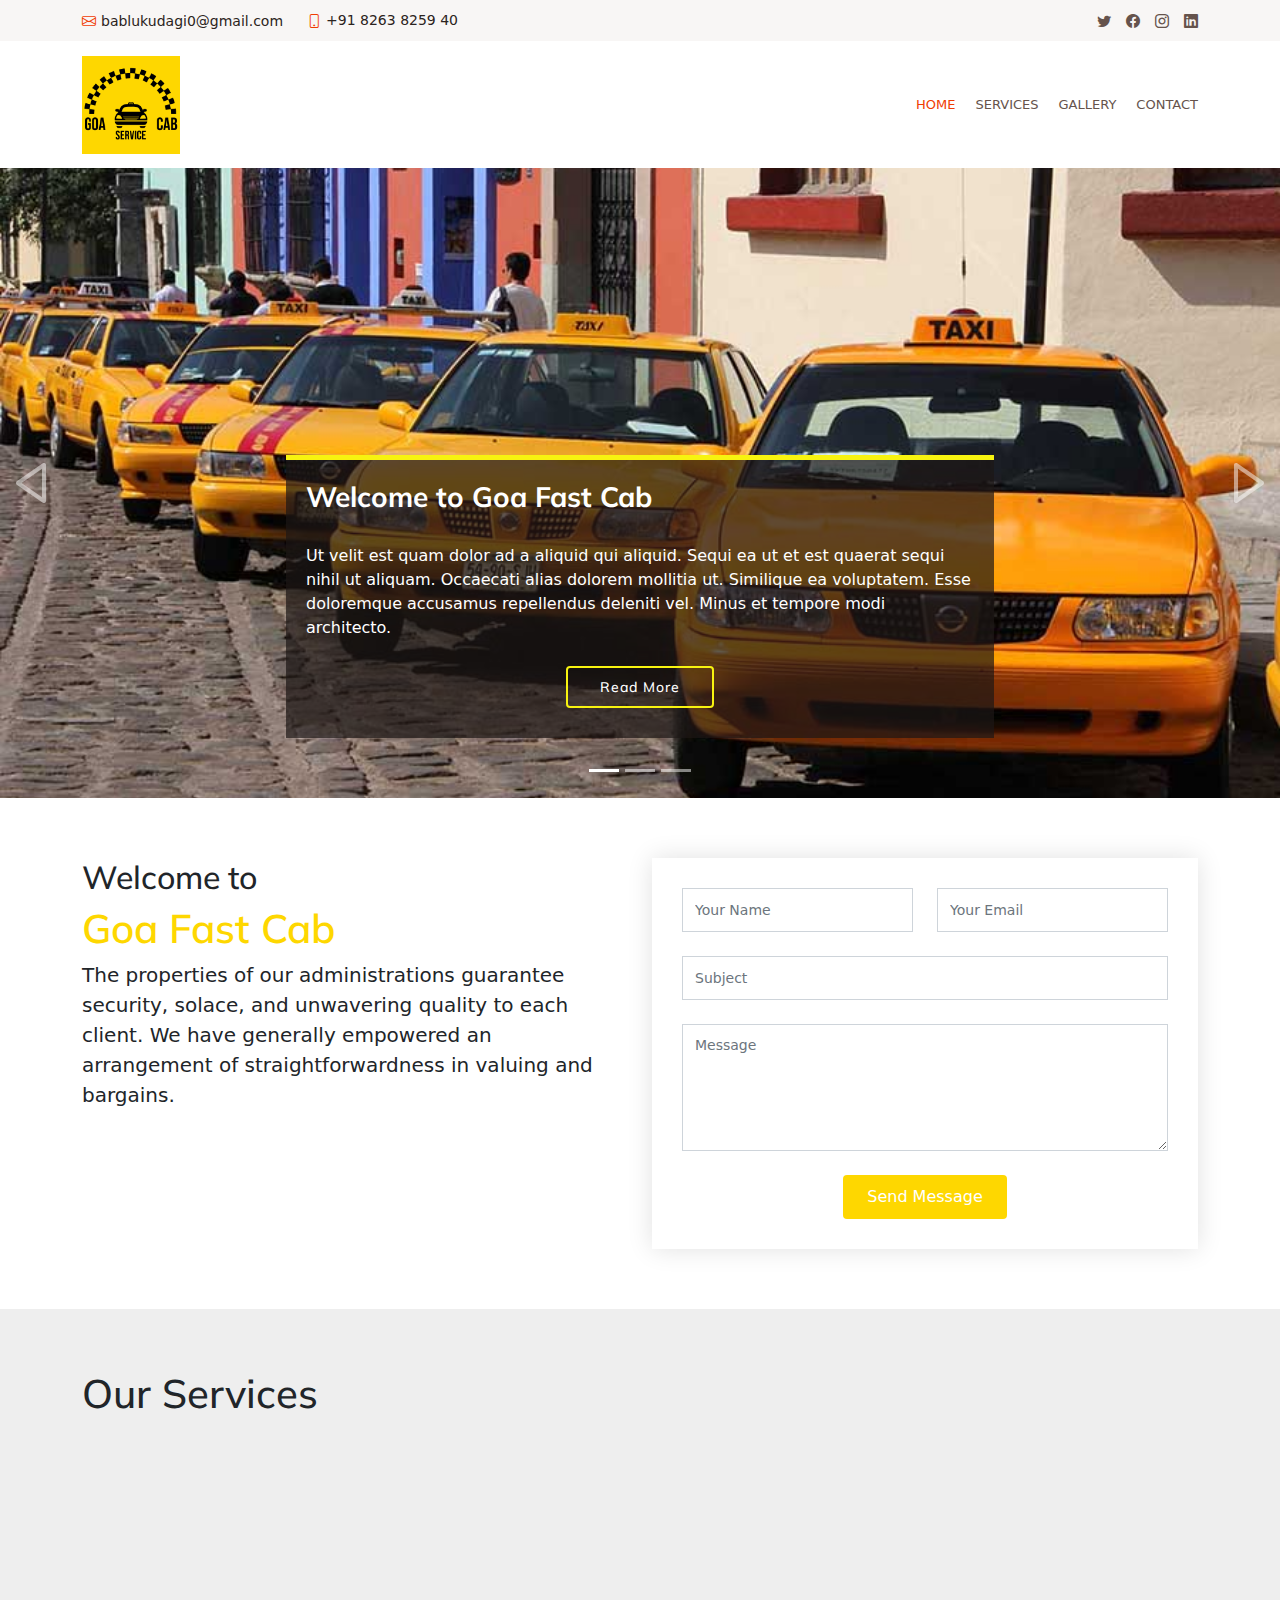
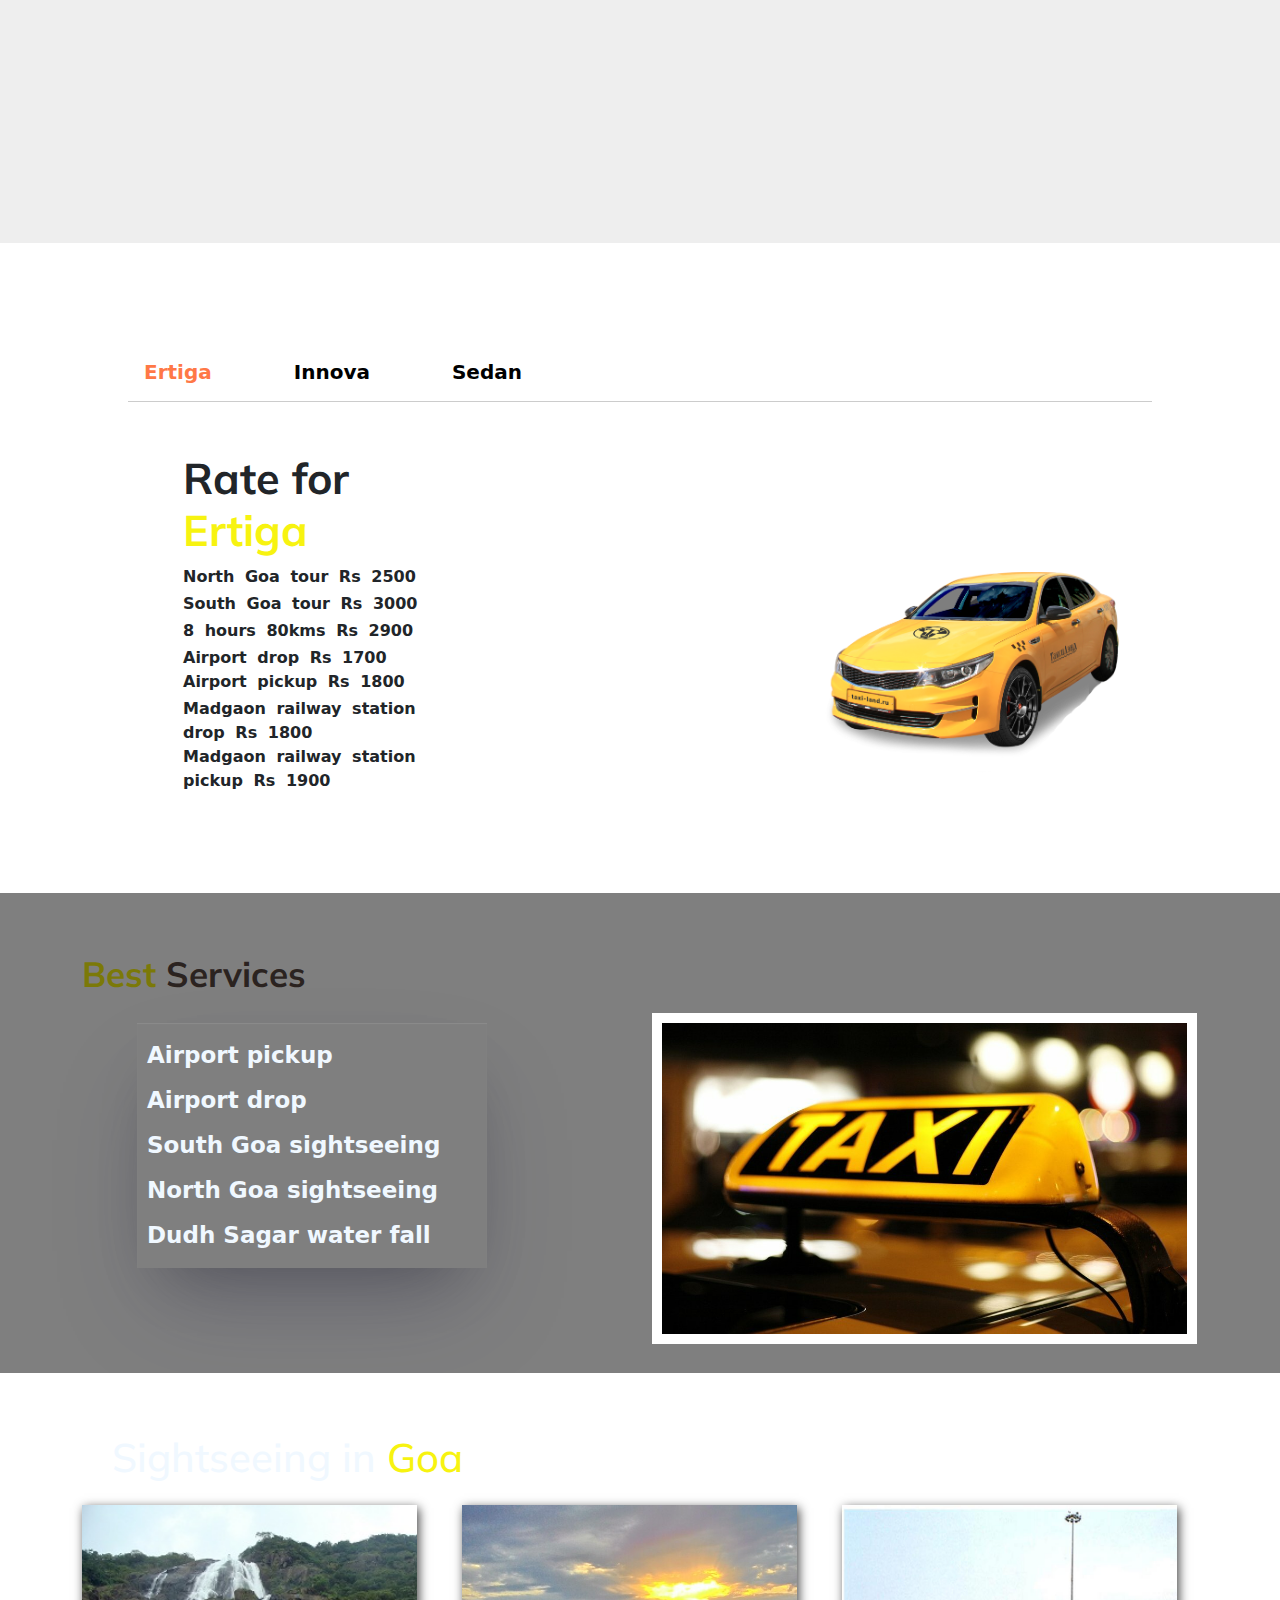
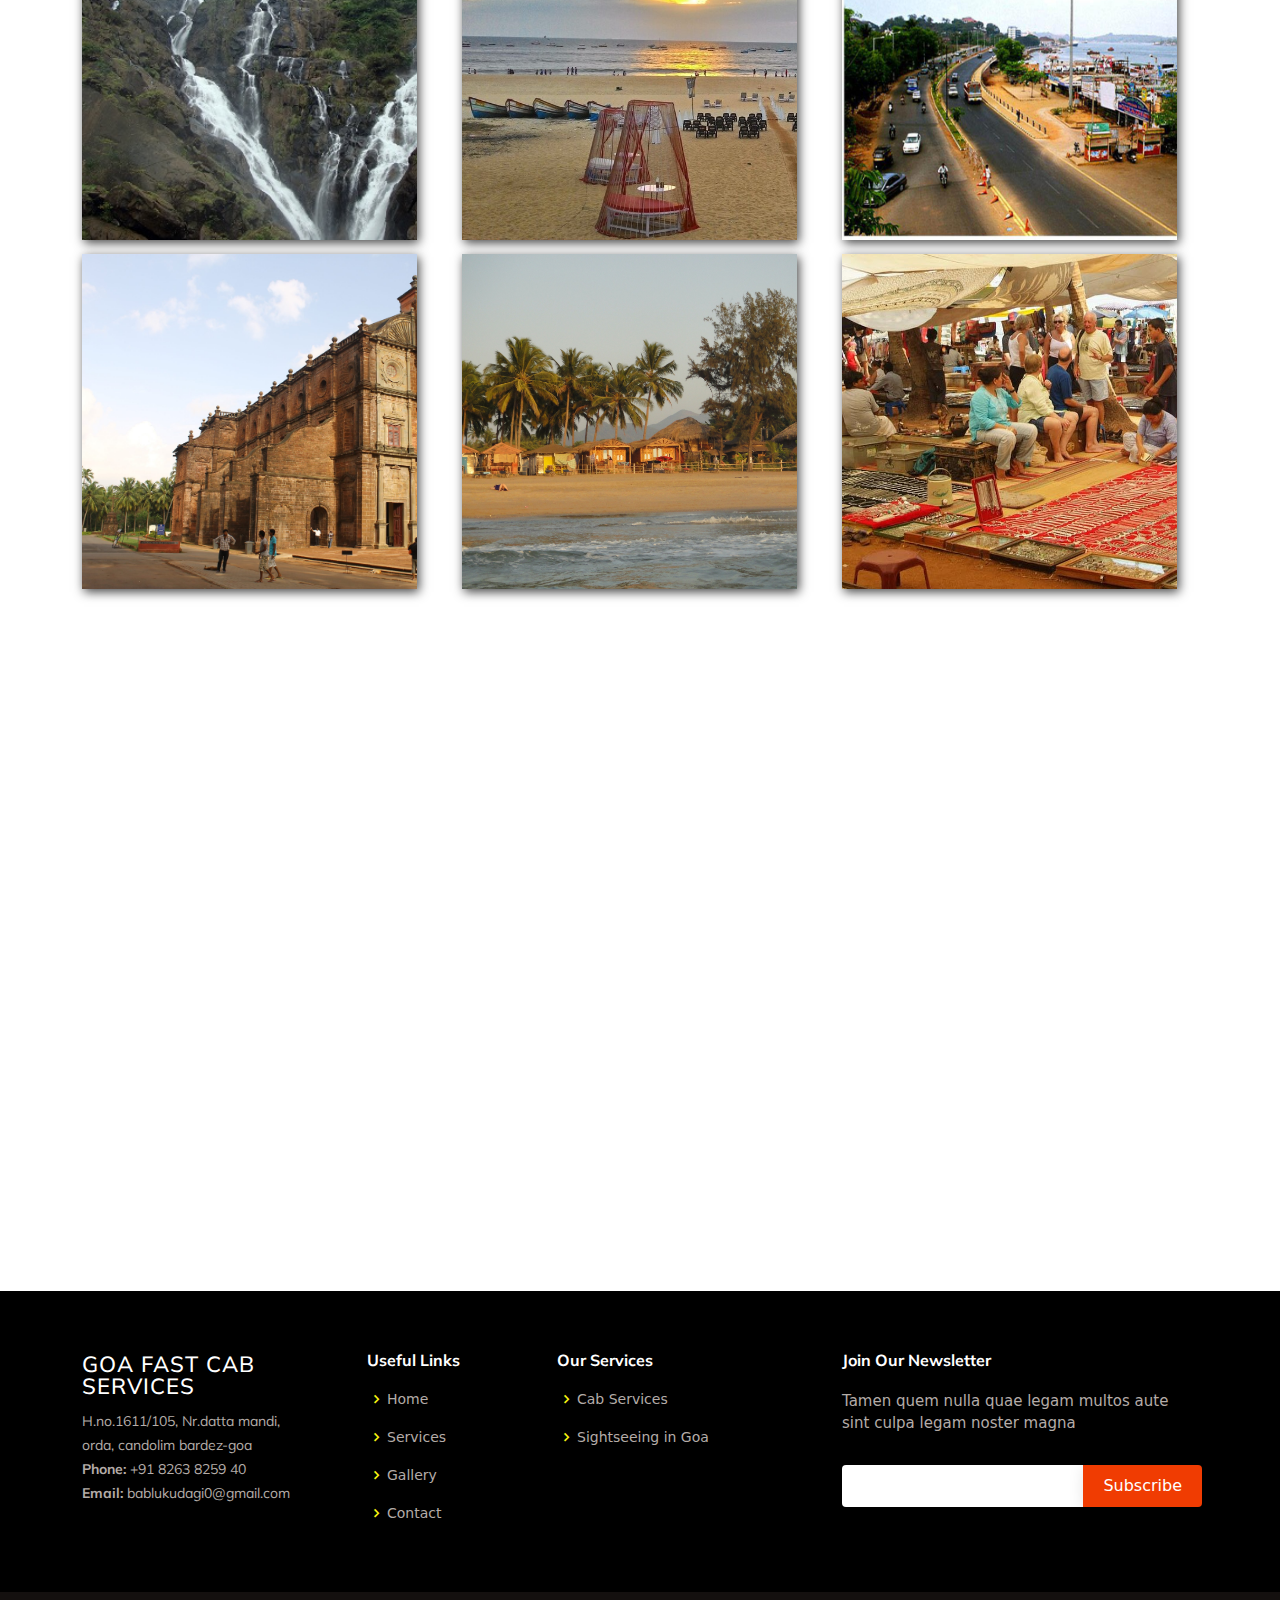
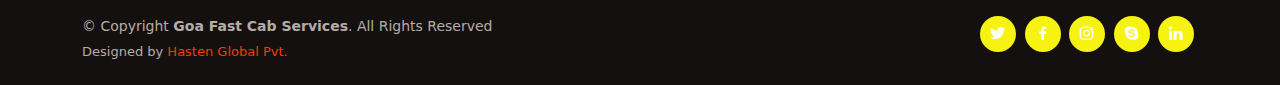
<file: index.html>
<!DOCTYPE html>
<html lang="en">

<head>
  <meta charset="utf-8">
  <meta content="width=device-width, initial-scale=1.0" name="viewport">

  <title></title>
  <meta content="" name="description">
  <meta content="" name="keywords">

  <!-- Favicons -->
  <link href="assets/img/favicon.png" rel="icon">
  <link href="assets/img/apple-touch-icon.png" rel="apple-touch-icon">

  <!-- Google Fonts -->
  <link href="https://fonts.googleapis.com/css?family=Open+Sans:300,300i,400,400i,600,600i,700,700i|Muli:300,300i,400,400i,500,500i,600,600i,700,700i|Poppins:300,300i,400,400i,500,500i,600,600i,700,700i" rel="stylesheet">

  <!-- Vendor CSS Files -->
  <link href="assets/vendor/animate.css/animate.min.css" rel="stylesheet">
  <link href="assets/vendor/aos/aos.css" rel="stylesheet">
  <link href="assets/vendor/bootstrap/css/bootstrap.min.css" rel="stylesheet">
  <link href="assets/vendor/bootstrap-icons/bootstrap-icons.css" rel="stylesheet">
  <link href="assets/vendor/boxicons/css/boxicons.min.css" rel="stylesheet">
  <link href="assets/vendor/glightbox/css/glightbox.min.css" rel="stylesheet">
  <link href="assets/vendor/swiper/swiper-bundle.min.css" rel="stylesheet">
  <link
  rel="stylesheet"
  href="https://unpkg.com/swiper@8/swiper-bundle.min.css"
/>

  <!-- Template Main CSS File -->
  <link href="assets/css/style.css" rel="stylesheet">
  <link rel="stylesheet" href="https://cdnjs.cloudflare.com/ajax/libs/font-awesome/6.1.1/css/all.min.css" integrity="sha512-KfkfwYDsLkIlwQp6LFnl8zNdLGxu9YAA1QvwINks4PhcElQSvqcyVLLD9aMhXd13uQjoXtEKNosOWaZqXgel0g==" crossorigin="anonymous" referrerpolicy="no-referrer" />
</head>

<body>

  <!-- ======= Top Bar ======= -->
  <section id="topbar" class="d-flex align-items-center">
    <div class="container d-flex justify-content-center justify-content-md-between">
      <div class="contact-info d-flex align-items-center">
        <i class="bi bi-envelope d-flex align-items-center"><a href="bablukudagi0@gmail.com">bablukudagi0@gmail.com</a></i>
        <i class="bi bi-phone d-flex align-items-center ms-4"><span>+91 8263 8259 40</span></i>
      </div>
      <div class="social-links d-none d-md-flex align-items-center">
        <a href="#" class="twitter"><i class="bi bi-twitter"></i></a>
        <a href="#" class="facebook"><i class="bi bi-facebook"></i></a>
        <a href="#" class="instagram"><i class="bi bi-instagram"></i></a>
        <a href="#" class="linkedin"><i class="bi bi-linkedin"></i></i></a>
      </div>
    </div>
  </section>

  <!-- ======= Header ======= -->
  <header id="header" class="d-flex align-items-center">
    <div class="container d-flex justify-content-between">

      <div class="logo">
        <!-- <h1 class="text-light"><a href="index.html">maple tree</a></h1> -->
        <a href="index.html"><img src="assets/img/logo.jpg" alt="" class="img-fluid"></a>
      </div>

      <nav id="navbar" class="navbar">
        <ul>
          <li><a class="active" href="index.html">Home</a></li>
          <!-- <li><a href="about.html">About</a></li> -->
          <li><a href="#cta">Services</a></li>
          <li><a href="#portfolio">Gallery</a></li>
          <li><a href="#contact">Contact</a></li>
        </ul>
        <i class="bi bi-list mobile-nav-toggle"></i>
      </nav><!-- .navbar -->

    </div>
  </header><!-- End Header -->

  <!-- ======= Hero Section ======= --> 
  <section id="hero">
    <div id="heroCarousel" data-bs-interval="5000" class="carousel slide carousel-fade" data-bs-ride="carousel">

      <div class="carousel-inner" role="listbox">

        <!-- Slide 1 -->
        <div class="carousel-item active" style="background-image: url(assets/img/slide/slide-1.jpg);">
          <div class="carousel-container">
            <div class="carousel-content animate__animated animate__fadeInUp">
              <h2>Welcome to <span>Goa Fast Cab</span></h2>
              <p>Ut velit est quam dolor ad a aliquid qui aliquid. Sequi ea ut et est quaerat sequi nihil ut aliquam. Occaecati alias dolorem mollitia ut. Similique ea voluptatem. Esse doloremque accusamus repellendus deleniti vel. Minus et tempore modi architecto.</p>
              <div class="text-center"><a href="" class="btn-get-started">Read More</a></div>
            </div>
          </div>
        </div>

        <!-- Slide 2 -->
        <div class="carousel-item" style="background-image: url(assets/img/slide/slide-2.jpg);">
          <div class="carousel-container">
            <div class="carousel-content animate__animated animate__fadeInUp">
              <h2>Lorem Ipsum Dolor</h2>
              <p>Ut velit est quam dolor ad a aliquid qui aliquid. Sequi ea ut et est quaerat sequi nihil ut aliquam. Occaecati alias dolorem mollitia ut. Similique ea voluptatem. Esse doloremque accusamus repellendus deleniti vel. Minus et tempore modi architecto.</p>
              <div class="text-center"><a href="" class="btn-get-started">Read More</a></div>
            </div>
          </div>
        </div>

        <!-- Slide 3 -->
        <div class="carousel-item" style="background-image: url(assets/img/slide/slide-3.jpg);">
          <div class="carousel-container">
            <div class="carousel-content animate__animated animate__fadeInUp">
              <h2>Sequi ea ut et est quaerat</h2>
              <p>Ut velit est quam dolor ad a aliquid qui aliquid. Sequi ea ut et est quaerat sequi nihil ut aliquam. Occaecati alias dolorem mollitia ut. Similique ea voluptatem. Esse doloremque accusamus repellendus deleniti vel. Minus et tempore modi architecto.</p>
              <div class="text-center"><a href="" class="btn-get-started">Read More</a></div>
            </div>
          </div>
        </div>

      </div>

      <a class="carousel-control-prev" href="#heroCarousel" role="button" data-bs-slide="prev">
        <span class="carousel-control-prev-icon bx bx-left-arrow" aria-hidden="true"></span>
      </a>

      <a class="carousel-control-next" href="#heroCarousel" role="button" data-bs-slide="next">
        <span class="carousel-control-next-icon bx bx-right-arrow" aria-hidden="true"></span>
      </a>

      <ol class="carousel-indicators" id="hero-carousel-indicators"></ol>

    </div>
  </section><!-- End Hero -->

  <main id="main">
    <section id="welcome" class="welcome">
      <div class="container">
        <div class="row">
          <div class="col-lg-6">
            <div class="content">
              <h2>Welcome to</h2>
              <h1>Goa Fast Cab</h1>
              <p>The properties of our administrations guarantee security, solace, and unwavering quality to each client. We have generally empowered an arrangement of straightforwardness in valuing and bargains.</p>
            </div>
          </div>
          <div class="col-lg-6">
            <div class="contact">
              <form action="SMTP/index.php" method="post" role="form" class="php-email-form">
              <div class="row">
                <div class="col-md-6 form-group">
                  <input type="text" name="name" class="form-control" id="name" placeholder="Your Name" required>
                </div>
                <div class="col-md-6 form-group mt-3 mt-md-0">
                  <input type="email" class="form-control" name="email" id="email" placeholder="Your Email" required>
                </div>
              </div>
              <div class="form-group mt-3">
                <input type="text" class="form-control" name="subject" id="subject" placeholder="Subject" required>
              </div>
              <div class="form-group mt-3">
                <textarea class="form-control" name="message" rows="5" placeholder="Message" required></textarea>
              </div>
              <div class="my-3">
                <div class="loading">Loading</div>
                <div class="error-message"></div>
                <div class="sent-message">Your message has been sent. Thank you!</div>
              </div>
              <div class="text-center"><button type="submit">Send Message</button></div>
            </form>
            </div>
          </div>
        </div>
      </div>
    </section>

    <!-- ======= Services Section ======= -->
    <section id="services" class="services">
      <div class="container">
        <div class="service-heding">
          <h1>Our <span>Services</span></h1>
        </div>

        <div class="row">
          <div class="col-lg-3 col-md-6">
            <div class="service-box" data-aos="fade-up" data-aos-delay="100">
              <span class="icon">
                <i class="fa fa-solid fa-car"></i>
              </span>
              <h3>VISION & MISSION</a></h3>
              <p>To surpass our clients' necessities by giving proficient, affable on time ground transportation arrangements, to make prevalent business opportunties for our drivers. </p>
            </div>
          </div>

          <div class="col-lg-3 col-md-6">
            <div class="service-box" data-aos="fade-up" data-aos-delay="100">
              <span class="icon">
                <i class="fa fa-solid fa-users"></i>
              </span>
              <h3>SAFETY POLICY</a></h3>
              <p>We perceive that significance of wellbeing as a pre-imperative for fantastic business execution. </p>
            </div>
          </div>

          <div class="col-lg-3 col-md-6">
            <div class="service-box" data-aos="fade-up" data-aos-delay="100">
              <span class="icon">
                <i class="fa fa-solid fa-gears"></i>
              </span>
              <h3>24/7 SUPPORT</h3>
              <p>Our all day, every day vehicle administration is committed to gather voyagers and shipping them to and from Airport, Hotels, Goa locations and Airports Transfers.</p>
            </div>
          </div>

          <div class="col-lg-3 col-md-6">
            <div class="service-box" data-aos="fade-up" data-aos-delay="100">
              <span class="icon">
                <i class="fa fa-solid fa-users"></i>
              </span>
              <h3>SAFETY DRIVE</h3>
              <p>Goa Fast Cab Taxi furnishes its clients with protected, solid, and agreeable private recruit taxi, offering incredible incentive for cash.</p>
            </div>
          </div>
        </div>
      </div>

      </div>
    </section>

    <div id="choose" class="choose">
      <div class="pack">
        <div class="car">
          <button id="btn1" onclick="openHTML()">Ertiga</button>
          <button id="btn2" onclick="openCSS()">Innova</button>
          <button id="btn3" onclick="openJS()">Sedan</button>
        </div>

        <div id="packcontent1" class="pack-content">
          <div class="pack-content-left">
            <h1>Rate for <span>Ertiga</span> </h1>
            <p>North Goa tour Rs 2500</p>
            <p>South Goa tour Rs 3000</p>
            <p>8 hours 80kms Rs 2900</p>
            <p>Airport drop Rs 1700 <br> Airport pickup Rs 1800</p>
            <p>Madgaon railway station drop Rs 1800 <br> Madgaon railway station pickup Rs 1900</p>
            <p>Thivim railway station drop Rs 1100 <br> Thivim railway station pickup Rs 1200</p>
          </div>
          <div class="pack-content-right">
            <img src="assets/img/slide/sld-1.png" alt="">
          </div>
        </div>

        <div id="packcontent2" class="pack-content">
          <div class="pack-content-left">
            <h1>Rate for <apan>Innova</apan></h1>
            <p>Airport transfer both sides Rs 3500/-</p>
            <p>Madgaon transfer both sides Rs 4000/-</p>
            <p>North Goa Rs 2600/-</p>
            <p>South Goa Rs 3000/-</p>
          </div>
          <div class="pack-content-right">
            <img src="assets/img/slide/sld-1.png" alt="">
          </div>
        </div>

        <div id="packcontent3" class="pack-content">
          <div class="pack-content-left">
            <h1>Rate for <span>Sedan</span></h1>
            <p>Airport pickup 1600 <br> Airport drop 1500</p>
            <p>madgaon pick up 1600</p>
            <p>Vasco railway station 1500 <br> Panjim bus stand 600 <br>  mapusa bus stand 600 <br> Anjana drop 600</p>
          </div>
          <div class="pack-content-right">
            <img src="assets/img/slide/sld-1.png" alt="">
          </div>
        </div>
      </div>
    </div>

    <!-- ======= Cta Section ======= -->
    <section id="cta" class="cta">
      <div class="container"> 
        <h1><span>Best</span> Services</h1>

        <div class="row">
          <div class="col-lg-6 text-lg-left">
            <ul>
              <li>Airport pickup</li>
              <li>Airport drop</li>
              <li>South Goa sightseeing</li>
              <li>North Goa sightseeing</li>
              <li> Dudh Sagar water fall</li>
            </ul>
          </div>
          
          <div class="col-lg-8 about-img text-center">
              <img src="assets/img/imgg.jpg" alt="">
          </div>
        </div>

      </div>
    </section><!-- End Cta Section -->

    <!-- ======= Portfolio Section ======= -->
     <section id="portfolio" class="portfolio">
      <div class="container">

        <div class="gallery">
          <h1>Sightseeing in <span>Goa</span></h1>
        </div>

        <div class="row">
          <div class="col-md-4">
            <div class="item clean">
              <img src="assets/img/portfolio/gallery-1.jpg" alt="image">
              <div class="overlay">
                <span>"</span>
                <span>Dudhsagar Waterfall</span>
                <span></span>
              </div>
            </div>
          </div>
          <div class="col-md-4">
            <div class="item clean">
              <img src="assets/img/portfolio/gallery-2.jpg" alt="image">
              <div class="overlay">
                <span>"</span>
                <span>Baga Beach</span>
                <span></span>
              </div>
            </div>
          </div>
          <div class="col-md-4">
            <div class="item clean">
              <img src="assets/img/portfolio/gallery-3.jpg" alt="image">
              <div class="overlay">
                <span>"</span>
                <span>Panjim City</span>
                <span></span>
              </div>
            </div>
          </div>

          <div class="col-md-4">
            <div class="item clean">
              <img src="assets/img/portfolio/gallery-6.jpg" alt="image">
              <div class="overlay">
                <span>"</span>
                <span>Old Goa Church</span>
                <span></span>
              </div>
            </div>
          </div>

          <div class="col-md-4">
            <div class="item clean">
              <img src="assets/img/portfolio/gallery-5.jpg" alt="image">
              <div class="overlay">
                <span>"</span>
                <span>Coco Beach </span>
                <span></span>
              </div>
            </div>
          </div>

          <div class="col-md-4">
            <div class="item clean">
              <img src="assets/img/portfolio/gallery-4.jpg" alt="image">
              <div class="overlay">
                <span>"</span>
                <span>Anjuna Flea Market</span>
                <span></span>
              </div>
            </div>
          </div>
        </div>
      </div>
    </section>

    <div class="map-section">
      <iframe style="border:0; width: 100%; height: 350px;" src="https://www.google.com/maps/embed?pb=!1m18!1m12!1m3!1d3504.27038500095!2d77.29061806455798!3d28.561642394037843!2m3!1f0!2f0!3f0!3m2!1i1024!2i768!4f13.1!3m3!1m2!1s0x390ce40cad2693e9%3A0x3069042325779933!2sA-2%2C%20Kalindi%20Kunj%20Rd%2C%20Nai%20Basti%2C%20Part%201%20Abul%20Fazal%20Enclave%2C%20Block%20C%2C%20Jamia%20Nagar%2C%20Okhla%2C%20New%20Delhi%2C%20Delhi%20110025!5e0!3m2!1sen!2sin!4v1649834088511!5m2!1sen!2sin" frameborder="0" allowfullscreen></iframe>
    </div>

    <section class="contact" id="contact">
      <div class="container">

        <div class="row justify-content-center" data-aos="fade-up">

          <div class="col-lg-10">

            <div class="info-wrap">
              <div class="row">
                <div class="col-lg-4 info">
                  <i class="bi bi-geo-alt"></i>
                  <h4>Location:</h4>
                  <p>H.no.1611/105, nr.datta mandi, <br> orda, candolim bardez-goa</p>
                </div>

                <div class="col-lg-4 info mt-4 mt-lg-0">
                  <i class="bi bi-envelope"></i>
                  <h4>Email:</h4>
                  <p>bablukudagi0@gmail.com</p>
                </div>

                <div class="col-lg-4 info mt-4 mt-lg-0">
                  <i class="bi bi-phone"></i>
                  <h4>Call:</h4>
                  <p>+91 8263 8259 40</p>
                </div>
              </div>
            </div>

          </div>

        </div>
    </section>

  </main><!-- End #main -->

  <!-- ======= Footer ======= -->
  <footer id="footer">

    <div class="footer-top">
      <div class="container">
        <div class="row">

          <div class="col-lg-3 col-md-6 footer-contact">
            <h3>Goa fast cab services</h3>
            <p>
              H.no.1611/105, Nr.datta mandi,<br>
              orda, candolim bardez-goa <br>
              <strong>Phone:</strong> +91 8263 8259 40<br>
              <strong>Email:</strong> bablukudagi0@gmail.com<br>
            </p>
          </div>

          <div class="col-lg-2 col-md-6 footer-links">
            <h4>Useful Links</h4>
            <ul>
              <li><i class="bx bx-chevron-right"></i> <a href="#">Home</a></li>
              <!-- <li><i class="bx bx-chevron-right"></i> <a href="#">About us</a></li> -->
              <li><i class="bx bx-chevron-right"></i> <a href="#">Services</a></li>
              <li><i class="bx bx-chevron-right"></i> <a href="#">Gallery</a></li>
              <li><i class="bx bx-chevron-right"></i> <a href="#">Contact</a></li>
            </ul>
          </div>

          <div class="col-lg-3 col-md-6 footer-links">
            <h4>Our Services</h4>
            <ul>
              <li><i class="bx bx-chevron-right"></i> <a href="#">Cab Services</a></li>
              <li><i class="bx bx-chevron-right"></i> <a href="#">Sightseeing in Goa</a></li>
            </ul>
          </div>

          <div class="col-lg-4 col-md-6 footer-newsletter">
            <h4>Join Our Newsletter</h4>
            <p>Tamen quem nulla quae legam multos aute sint culpa legam noster magna</p>
            <form action="" method="post">
              <input type="email" name="email"><input type="submit" value="Subscribe">
            </form>
          </div>

        </div>
      </div>
    </div>

    <div class="container d-md-flex py-4">

      <div class="me-md-auto text-center text-md-start">
        <div class="copyright">
          &copy; Copyright <strong><span>Goa Fast Cab Services</span></strong>. All Rights Reserved
        </div>
        <div class="credits">
          Designed by <a href="#/">Hasten Global Pvt.</a>
        </div>
      </div>
      <div class="social-links text-center text-md-right pt-3 pt-md-0">
        <a href="#" class="twitter"><i class="bx bxl-twitter"></i></a>
        <a href="#" class="facebook"><i class="bx bxl-facebook"></i></a>
        <a href="#" class="instagram"><i class="bx bxl-instagram"></i></a>
        <a href="#" class="google-plus"><i class="bx bxl-skype"></i></a>
        <a href="#" class="linkedin"><i class="bx bxl-linkedin"></i></a>
      </div>
    </div>
  </footer><!-- End Footer -->

  <a href="#" class="back-to-top d-flex align-items-center justify-content-center"><i class="bi bi-arrow-up-short"></i></a>

  <!-- Vendor JS Files -->
  <script src="assets/vendor/aos/aos.js"></script>
  <script src="assets/vendor/bootstrap/js/bootstrap.bundle.min.js"></script>
  <script src="assets/vendor/glightbox/js/glightbox.min.js"></script>
  <script src="assets/vendor/isotope-layout/isotope.pkgd.min.js"></script>
  <script src="assets/vendor/swiper/swiper-bundle.min.js"></script>
  <script src="assets/vendor/waypoints/noframework.waypoints.js"></script>
  <script src="assets/vendor/php-email-form/validate.js"></script>
  <script src="https://unpkg.com/swiper@8/swiper-bundle.min.js"></script>

  <!-- Template Main JS File -->
  <script src="assets/js/main.js"></script>

  <script>
    var packcontent1 = document.getElementById("packcontent1");
var packcontent2 = document.getElementById("packcontent2");
var packcontent3 = document.getElementById("packcontent3");

var btn1 = document.getElementById("btn1");
var btn2 = document.getElementById("btn2");
var btn3 = document.getElementById("btn3");

function openHTML() {
  packcontent1.style.transform = "translateX(0)";
  packcontent2.style.transform = "translateX(100%)";
  packcontent3.style.transform = "translateX(100%)";
  btn1.style.color = "ff7846";
  btn2.style.color = "000";
  btn3.style.color = "000";
  packcontent1.style.transitionDelay = "0.3s";
  packcontent2.style.transitionDelay = "0s";
  packcontent3.style.transitionDelay = "0s";
}

function openCSS() {
  packcontent1.style.transform = "translateX(100%)";
  packcontent2.style.transform = "translateX(0)";
  packcontent3.style.transform = "translateX(100%)";
  btn1.style.color = "000";
  btn2.style.color = "ff7846";
  btn3.style.color = "000";
  packcontent1.style.transitionDelay = "0s";
  packcontent2.style.transitionDelay = "0.3s";
  packcontent3.style.transitionDelay = "0s";
}

function openJS() {
  packcontent1.style.transform = "translateX(100%)";
  packcontent2.style.transform = "translateX(100%)";
  packcontent3.style.transform = "translateX(0)";
  btn3.style.color = "ff7846";
  btn2.style.color = "000";
  btn1.style.color = "000";
  packcontent1.style.transitionDelay = "0s";
  packcontent2.style.transitionDelay = "0s";
  packcontent3.style.transitionDelay = "0.3s";
}
  </script>

</body>

</html>
</file>
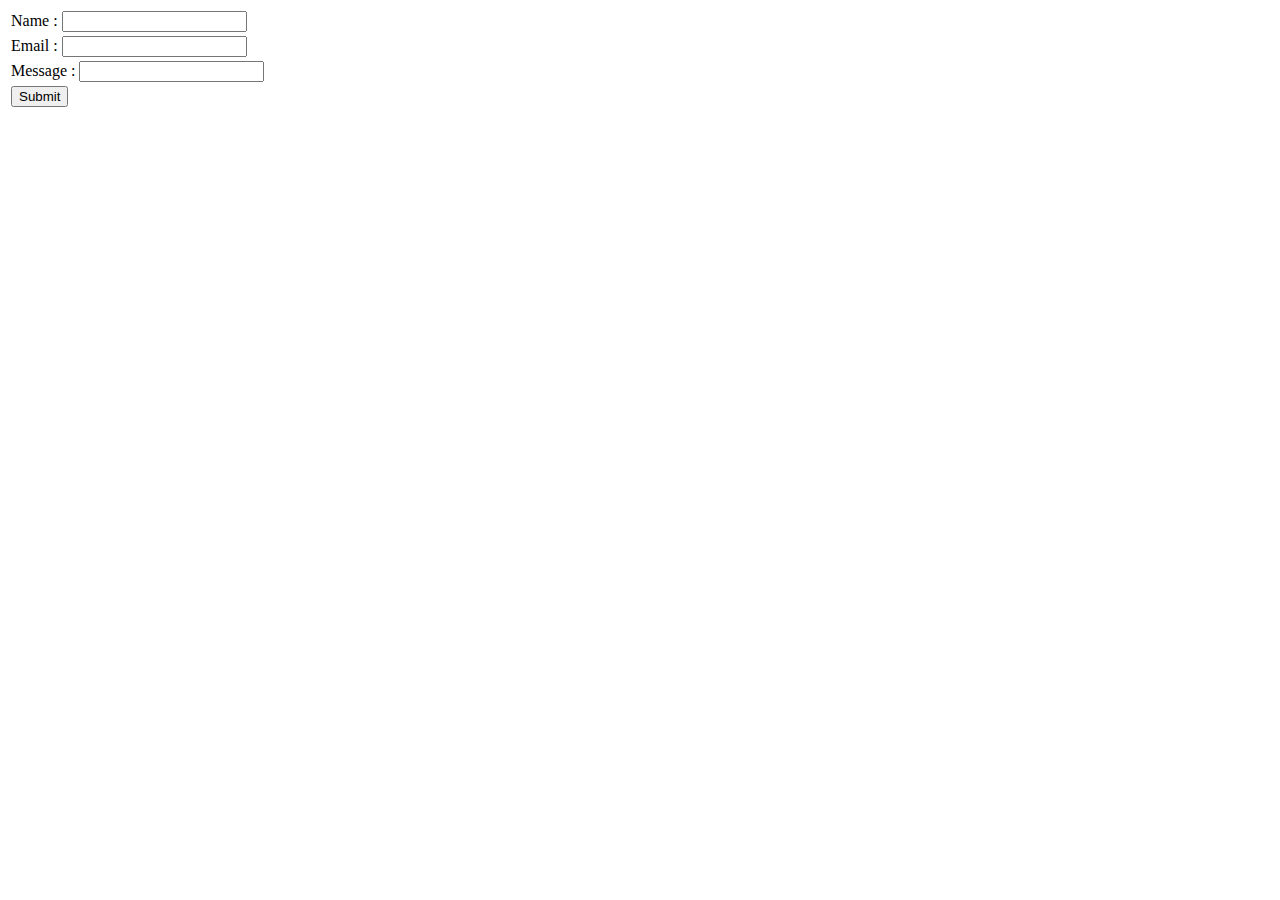
<file: SMTP/mail.html>
<!DOCTYPE html>
<html lang="en">
<head>
    <meta charset="UTF-8">
    <meta http-equiv="X-UA-Compatible" content="IE=edge">
    <meta name="viewport" content="width=device-width, initial-scale=1.0">
    <title>Document</title>
</head>
<body>
    
    <form action="index.php" method="POST">
       <table>
<tr>
    <td>Name : <input type="text" name="name"></td>
</tr>

<tr>
    <td>Email : <input type="text" name="email"></td>
</tr>
<tr>
    <td>Message : <input type="textbox" name="message"></td>
</tr>


<tr>
    <td> <input type="submit" name="submit"></td>
</tr>
       </table>
    </form>


</body>
</html>
</file>
<file: assets/css/style.css>
\\/**
* Template Name: Flattern - v4.7.0
* Template URL: https://bootstrapmade.com/flattern-multipurpose-bootstrap-template/
* Author: BootstrapMade.com
* License: https://bootstrapmade.com/license/
*/

/*--------------------------------------------------------------
# General
--------------------------------------------------------------*/
body {
  font-family: "Open Sans", sans-serif;
  color: #4d4643;
}

a {
  color: #f03c02;
  text-decoration: none;
}

a:hover {
  color: #fd5c28;
  text-decoration: none;
}

h1, h2, h3, h4, h5, h6 {
  font-family: "Muli", sans-serif;
}

/*--------------------------------------------------------------
# Back to top button
--------------------------------------------------------------*/
.back-to-top {
  position: fixed;
  visibility: hidden;
  opacity: 0;
  right: 15px;
  bottom: 15px;
  z-index: 996;
  background: #f7f310;
  width: 40px;
  height: 40px;
  border-radius: 4px;
  transition: all 0.4s;
}
.back-to-top i {
  font-size: 28px;
  color: #fff;
  line-height: 0;
}
.back-to-top:hover {
  background: #fd541e;
  color: #fff;
}
.back-to-top.active {
  visibility: visible;
  opacity: 1;
}

/*--------------------------------------------------------------
# Disable AOS delay on mobile
--------------------------------------------------------------*/
@media screen and (max-width: 768px) {
  [data-aos-delay] {
    transition-delay: 0 !important;
  }
}
/*--------------------------------------------------------------
# Top Bar
--------------------------------------------------------------*/
#topbar {
  background: #f8f6f5;
  padding: 10px 0;
  font-size: 14px;
}
#topbar .contact-info i {
  font-style: normal;
  color: #f03c02;
}
#topbar .contact-info i a, #topbar .contact-info i span {
  padding-left: 5px;
  color: #2b2320;
}
#topbar .contact-info i a {
  line-height: 0;
  transition: 0.3s;
}
#topbar .contact-info i a:hover {
  color: #f03c02;
}
#topbar .social-links a {
  color: #65534c;
  line-height: 0;
  transition: 0.3s;
  margin-left: 15px;
}
#topbar .social-links a:hover {
  color: #f03c02;
}

/*--------------------------------------------------------------
# Header
--------------------------------------------------------------*/
#header {
  height: 70px;
  transition: all 0.5s;
  z-index: 997;
  transition: all 0.5s;
  background: #fff;
  height: 127px;
}
#header.fixed-top {
  box-shadow: 0px 0px 20px 0px rgba(0, 0, 0, 0.1);
  background: #f7e580;
}

#header .logo h1 {
  font-size: 28px;
  margin: 0;
  padding: 10px 0;
  line-height: 1;
  font-weight: 400;
  letter-spacing: 1px;
  text-transform: uppercase;
}
#header .logo h1 a, #header .logo h1 a:hover {
  color: #2b2320;
  text-decoration: none;
}
#header .logo img {
  padding: 0;
  margin: 0;
  max-height: 98px;
}

.scrolled-offset {
  margin-top: 70px;
}

/*--------------------------------------------------------------
# Navigation Menu
--------------------------------------------------------------*/
/**
* Desktop Navigation 
*/
.navbar {
  padding: 0;
}
.navbar ul {
  margin: 0;
  padding: 0;
  display: flex;
  list-style: none;
  align-items: center;
}
.navbar li {
  position: relative;
}
.navbar a, .navbar a:focus {
  display: flex;
  align-items: center;
  justify-content: space-between;
  padding: 10px 0 10px 20px;
  font-size: 13px;
  color: #65534c;
  white-space: nowrap;
  text-transform: uppercase;
  transition: 0.3s;
}
.navbar a i, .navbar a:focus i {
  font-size: 12px;
  line-height: 0;
  margin-left: 5px;
}
.navbar a:hover, .navbar .active, .navbar .active:focus, .navbar li:hover > a {
  color: #f03c02;
}
.navbar .getstarted, .navbar .getstarted:focus {
  background: #f03c02;
  padding: 8px 20px;
  margin-left: 30px;
  border-radius: 4px;
  color: #fff;
}
.navbar .getstarted:hover, .navbar .getstarted:focus:hover {
  color: #fff;
  background: #fd490f;
}
.navbar .dropdown ul {
  display: block;
  position: absolute;
  left: 14px;
  top: calc(100% + 30px);
  margin: 0;
  padding: 10px 0;
  z-index: 99;
  opacity: 0;
  visibility: hidden;
  background: #fff;
  box-shadow: 0px 0px 30px rgba(127, 137, 161, 0.25);
  transition: 0.3s;
}
.navbar .dropdown ul li {
  min-width: 200px;
}
.navbar .dropdown ul a {
  padding: 10px 20px;
  font-size: 13px;
  text-transform: none;
  font-weight: 500;
  color: #581601;
}
.navbar .dropdown ul a i {
  font-size: 12px;
}
.navbar .dropdown ul a:hover, .navbar .dropdown ul .active:hover, .navbar .dropdown ul li:hover > a {
  color: #f03c02;
}
.navbar .dropdown:hover > ul {
  opacity: 1;
  top: 100%;
  visibility: visible;
}
.navbar .dropdown .dropdown ul {
  top: 0;
  left: calc(100% - 30px);
  visibility: hidden;
}
.navbar .dropdown .dropdown:hover > ul {
  opacity: 1;
  top: 0;
  left: 100%;
  visibility: visible;
}
@media (max-width: 1366px) {
  .navbar .dropdown .dropdown ul {
    left: -90%;
  }
  .navbar .dropdown .dropdown:hover > ul {
    left: -100%;
  }
}

/**
* Mobile Navigation 
*/
.mobile-nav-toggle {
  color: #2b2320;
  font-size: 28px;
  cursor: pointer;
  display: none;
  line-height: 0;
  transition: 0.5s;
}
.mobile-nav-toggle.bi-x {
  color: #fff;
}

@media (max-width: 991px) {
  .mobile-nav-toggle {
    display: block;
  }

  .navbar ul {
    display: none;
  }
}
.navbar-mobile {
  position: fixed;
  overflow: hidden;
  top: 0;
  right: 0;
  left: 0;
  bottom: 0;
  background: rgba(14, 11, 10, 0.9);
  transition: 0.3s;
  z-index: 999;
}
.navbar-mobile .mobile-nav-toggle {
  position: absolute;
  top: 15px;
  right: 15px;
}
.navbar-mobile ul {
  display: block;
  position: absolute;
  top: 55px;
  right: 15px;
  bottom: 15px;
  left: 15px;
  padding: 10px 0;
  background-color: #fff;
  overflow-y: auto;
  transition: 0.3s;
}
.navbar-mobile a, .navbar-mobile a:focus {
  padding: 10px 20px;
  font-size: 15px;
  color: #581601;
}
.navbar-mobile a:hover, .navbar-mobile .active, .navbar-mobile li:hover > a {
  color: #f03c02;
}
.navbar-mobile .getstarted, .navbar-mobile .getstarted:focus {
  margin: 15px;
}
.navbar-mobile .dropdown ul {
  position: static;
  display: none;
  margin: 10px 20px;
  padding: 10px 0;
  z-index: 99;
  opacity: 1;
  visibility: visible;
  background: #fff;
  box-shadow: 0px 0px 30px rgba(127, 137, 161, 0.25);
}
.navbar-mobile .dropdown ul li {
  min-width: 200px;
}
.navbar-mobile .dropdown ul a {
  padding: 10px 20px;
}
.navbar-mobile .dropdown ul a i {
  font-size: 12px;
}
.navbar-mobile .dropdown ul a:hover, .navbar-mobile .dropdown ul .active:hover, .navbar-mobile .dropdown ul li:hover > a {
  color: #f03c02;
}
.navbar-mobile .dropdown > .dropdown-active {
  display: block;
}

/*--------------------------------------------------------------
# Hero Section
--------------------------------------------------------------*/
#hero {
  width: 100%;
  height: 70vh;
  overflow: hidden;
  position: relative;
  padding: 0;
}
#hero .carousel, #hero .carousel-inner, #hero .carousel-item, #hero .carousel-item::before {
  background-size: cover;
  background-position: center;
  background-repeat: no-repeat;
  position: absolute;
  top: 0;
  right: 0;
  left: 0;
  bottom: 0;
}
#hero .carousel-container {
  display: flex;
  align-items: flex-end;
  justify-content: center;
  position: absolute;
  bottom: 60px;
  top: 110px;
  left: 50px;
  right: 50px;
}
#hero .carousel-content {
  background: rgba(28, 23, 21, 0.7);
  padding: 20px;
  color: #fff;
  -webkit-animation-duration: 0.5s;
  animation-duration: 0.5s;
  border-top: 5px solid #f7f310;
}
#hero .carousel-content h2 {
  color: #fff;
  margin-bottom: 30px;
  font-size: 28px;
  font-weight: 700;
}
#hero .btn-get-started {
  font-family: "Muli", sans-serif;
  font-weight: 500;
  font-size: 14px;
  letter-spacing: 1px;
  display: inline-block;
  padding: 12px 32px;
  border-radius: 4px;
  transition: 0.5s;
  line-height: 1;
  margin: 10px;
  color: #fff;
  -webkit-animation-delay: 0.8s;
  animation-delay: 0.8s;
  border: 2px solid #f7f310;
}
#hero .btn-get-started:hover {
  background: #f7f310;
  color: #fff;
  text-decoration: none;
}
#hero .carousel-inner .carousel-item {
  transition-property: opacity;
}
#hero .carousel-inner .carousel-item,
#hero .carousel-inner .active.carousel-item-start,
#hero .carousel-inner .active.carousel-item-end { 
  opacity: 0;
}
#hero .carousel-inner .active,
#hero .carousel-inner .carousel-item-next.carousel-item-start,
#hero .carousel-inner .carousel-item-prev.carousel-item-end {
  opacity: 1;
  transition: 0.5s;
}
#hero .carousel-inner .carousel-item-next,
#hero .carousel-inner .carousel-item-prev,
#hero .carousel-inner .active.carousel-item-start,
#hero .carousel-inner .active.carousel-item-end {
  left: 0;
  transform: translate3d(0, 0, 0);
}
#hero .carousel-control-prev, #hero .carousel-control-next {
  width: 10%;
}
#hero .carousel-control-next-icon, #hero .carousel-control-prev-icon {
  background: none;
  font-size: 48px;
  line-height: 1;
  width: auto;
  height: auto;
}
#hero .carousel-indicators li {
  cursor: pointer;
}
@media (min-width: 1024px) {
  #hero .carousel-content {
    width: 60%;
  }
  #hero .carousel-control-prev, #hero .carousel-control-next {
    width: 5%;
  }
}
@media (max-width: 992px) {
  #hero {
    height: calc(100vh - 70px);
  }
  #hero .carousel-content h2 {
    margin-bottom: 15px;
    font-size: 22px;
  }
  #hero .carousel-content p {
    font-size: 15px;
  }
}
@media (max-height: 500px) {
  #hero {
    height: 120vh;
  }
}

/*--------------------------------------------------------------
# Sections General
--------------------------------------------------------------*/
.welcome h1 {
  color: #fed700;
  font-weight: 600;
}


.welcome p {
  font-size: 20px;
}

section {
  padding: 60px 0;
  overflow: hidden;
}

.section-bg {
  background-color: #f6f3f2;
}

.section-title {
  padding-bottom: 30px;
  text-align: center;
}
.section-title h2 {
  font-size: 28px;
  font-weight: 300;
  margin-bottom: 20px;
  padding-bottom: 0;
  color: #65534c;
}
.section-title h2 strong {
  font-weight: 700;
}
.section-title p {
  margin-bottom: 0;
}

/*--------------------------------------------------------------
# Breadcrumbs
--------------------------------------------------------------*/
.breadcrumbs {
  padding: 15px 0;
  background: #2b2320;
  min-height: 40px;
}
.breadcrumbs h2 {
  font-size: 28px;
  font-weight: 300;
  color: #fff;
}
.breadcrumbs ol {
  display: flex;
  flex-wrap: wrap;
  list-style: none;
  padding: 0;
  margin: 0;
  color: #ded5d2;
}
.breadcrumbs ol a {
  color: #fe825a;
}
.breadcrumbs ol li + li {
  padding-left: 10px;
}
.breadcrumbs ol li + li::before {
  display: inline-block;
  padding-right: 10px;
  color: #c8bab5;
  content: "/";
}
@media (max-width: 768px) {
  .breadcrumbs .d-flex {
    display: block !important;
  }
  .breadcrumbs ol {
    display: block;
  }
  .breadcrumbs ol li {
    display: inline-block;
  }
}

/*--------------------------------------------------------------
# Cta
--------------------------------------------------------------*/

.pack {
  width: 80%;
  height: 450px;
  position: relative;
  margin: 100px auto;
  overflow: hidden;
}

.car {
  display: flex;
  border-bottom: 1px solid #ccc;
}

.car button {
  background: transparent;
  border: none;
  outline: none;
  cursor: pointer;
  padding: 14px 16px;
  margin-right: 50px;
  font-size: 20px;
  font-weight: bold;
}

.pack-content-right img {
  width: 350px;
}

.pack-content {
  display: flex;
  justify-content: space-between;
  align-items: center;
  margin: 5% auto;
  position: absolute;
  transform: translateX(100%);
  transition: 0.3s;
}

.pack-content-left {
  
  margin-left: 55px;
}

.pack-content-left h1 {
  font-size: 43px;
  font-weight: bold;
}

.pack-content-left h1 span {
  color: #f7f310;
}

.pack-content-left p {
  font-size: 16px;
  margin-bottom: 3px;
  font-weight: 600;
  word-spacing: 5px;
}

.pack-content-right {
  
  text-align: center;
  margin-left: 350px;
}

#packcontent1 {
  transform: translateX(0px);
}

#btn1 {
  color: #ff7846;
}

.cta {
  /* background: linear-gradient(25deg, rgba(165,196,195,0.711922268907563) 0%, rgba(40,228,223,0.8575805322128851) 37%, rgba(17,255,236,1) 100%);
  padding: 60px 0; */
  background: url('../img/serv.jpg');
  color: #574741;
  position: relative;
  background-attachment: fixed;
}

.cta::before {
  content: '';
  position: absolute;
  top: 0;
  bottom: 0;
  left: 0;
  right: 0;
  background-color: rgba(0, 0, 0, 0.5);
  width: 100%;

}
.cta h1 {
  font-size: 35px;
  font-weight: 700;
  z-index: 1000;
}
.cta h1 span {
  color:#f7f310;
}
.cta ul {
  padding: 10px;
  box-shadow: rgba(255, 255, 255, 0.1) 0px 1px 1px 0px inset, rgba(50, 50, 93, 0.25) 0px 50px 100px -20px, rgba(0, 0, 0, 0.3) 0px 30px 60px -30px;
  /* background: linear-gradient(25deg, rgba(165,196,195,0.711922268907563) 0%, rgba(129,208,255,0.8575805322128851) 37%, rgba(186,246,241,1) 100%); */
  position: relative;
  width: 350px;
  left: 55px;
  top: 20px;
  z-index: 10;
}

.cta ul li {
  list-style: none;
  font-size: 23px;
  font-weight: 800;
  color: aliceblue;
  line-height: 45px;
}

.main-img {
  display: flex;
  overflow: auto;
  scroll-snap-type: x mandatory;
}

.main-img > .scrl-img {
  min-width: 100%;
  
}

.about-img {
  width: 569px;
  height: 300px;
  margin-top: 10px;
  z-index: 10;
}

.about-img img {
  width: 100%;
  border: 10px solid #fff;
}
.cta .cta-btn {
  font-family: "Poppins", sans-serif;
  text-transform: uppercase;
  font-weight: 500;
  font-size: 14px;
  letter-spacing: 1px;
  display: inline-block;
  padding: 10px 25px;
  border-radius: 2px;
  transition: 0.4s;
  margin: 10px;
  border-radius: 4px;
  border: 2px solid #f03c02;
  color: #f03c02;
  background: #fff;
}
.cta .cta-btn:hover {
  background: #f03c02;
  color: #fff;
}
@media (max-width: 1024px) {
  .cta {
    background-attachment: scroll;
  }
}
@media (min-width: 769px) {
  .cta .cta-btn-container {
    display: flex;
    align-items: center;
    justify-content: flex-end;
  }
}

/*--------------------------------------------------------------
# Services
--------------------------------------------------------------*/
.services {
  background-color: #eee;
}
.service-box {
  background: #fff;
  text-align: center;
  box-shadow: 0 0 15px rgba(0, 0, 0, .1);
  transition: all .3S linear;
  padding: 25px 20px;
  position: relative;
}

.service-box:hover {
  box-shadow: 0 0 15px rgba(0, 0, 0, .3);
}

.service-box::before {
  content: '';
  position: absolute;
  top: 0;
  left: 0;
  width: 0%;
  height: 0%;
  border-top: 2px solid #fed700;
  border-left: 2px solid #fed700;
  transition: all .3s linear;
}

.service-box:hover::before {
  width: 30%;
  height: 30%;
}

.service-box::after {
  content: '';
  position: absolute;
  bottom: 0;
  right: 0;
  width: 0%;
  height: 0%;
  border-bottom: 2px solid #fed700;
  border-right: 2px solid #fed700;
  transition: all .3s linear;
}

.service-box:hover::after {
  width: 30%;
  height: 30%;
}

.service-box span.icon {
  display: inline-block;
  position: relative;
  top: 0;
  background: #fff;
  color: #f7e580;
  font-size: 24px;
  width: 80px;
  height: 80px;
  border: 2px solid transparent;
  transition: all .4s linear;
}

.service-box:hover span.icon {
  border-color: #fed700;
  top: -60px;
}

.service-box span.icon .fa {
  line-height: 70px;
}

.service-box h3 {
  font-family: 'Roboto';
  font-weight: 600;
  color: #000;
  margin-bottom: 10px;
}

.service-box p {
  font-family: 'Roboto';
  font-weight: 600;
  color: #000;
  margin-bottom: 0;
}

/*--------------------------------------------------------------
# Portfolio
--------------------------------------------------------------*/
.portfolio {
  /* background: #dcdcdc; */
  background: url('../img/see.jpg');
  background-size: cover;
  background-attachment: fixed;
}

.g-button a {
  color: #fff;
  font-size: 20px;
  background: #18d26e;
  padding: 10px 30px;
  font-weight: 800;
  position: relative;
  left: 40%;
  border-radius: 10px;
}


.item{
  width: 335px;
  height: 335px;
  background-color: white;
  position: relative;
  display: inline-block;
  margin: 1% 2% 1% 0%;
  overflow: hidden;
  box-shadow: 2px 3px 10px #444444;
}

.item img {
  height: 100%;
}

.item .overlay{
  color: #000;
  width: 100%;
  height: 100%;
  background-color: #fff;
  opacity: 0;
  transition: all 0.5s ease;
  position: absolute;
  top: 0; 
  bottom: 0;
}

/* effect-clean*/
.clean .overlay span:nth-child(1){
  position: absolute;
  left: 30%;
  top: 35%;
  font-size: 80px;
  font-weight: bold;
  font-family: coustard;
  transform: translateX(-50%);
}

.clean .overlay span:nth-child(2){
  position: absolute;
  top: 50%;
  left: 50%;
  font-size: 17px;
  transform: translateX(-50%);
}

.clean .overlay span:nth-child(3){
  height: 3px;
  background-color: #000;
  position: absolute;
  top: 60%;
  left: 0;
}

.clean .overlay:hover{
  opacity: 0.93;
}

.clean .overlay:hover span:nth-child(1){
  animation: slide 0.4s;
}

.clean .overlay:hover span:nth-child(2){
  animation: slide 0.7s;
}

.clean .overlay:hover span:nth-child(3){
  animation: line 0.5s forwards;
}

@keyframes slide{
  0%   {transform:translateX(-10%);}
  100% {transform:translateX(-50%);}
}

@keyframes line{
  0%   {width: 0;}
  100% {width: 50%}
}

.img-gallery {
  width: 80%;
  margin: 100px auto 50px;
  display: grid;
  grid-template-columns: repeat(auto-fit, minmax(250px, 1fr));
  grid-gap: 50px;
}

.img-gallery img {
  width: 100%;
  cursor: pointer;
}

.img-gallery img:hover {
  transform: scale(0.8) rotate(-15deg);
  border-radius: 20px;
  box-shadow: 0 32px 7px rgba(68, 77, 136, 0.2);
}

.full-img {
  width: 100%;
  height: 100vh;
  background: rgba(0, 0, 0, 0.9);
  position: fixed;
  top: 0;
  left: 0;
  display: none;
  align-items: center;
  justify-content: center;
  z-index: 100;
}

.full-img img {
  width: 90%;
  max-width: 500px;
}

.full-img span {
  position: absolute;
  top: 5%;
  right: 5%;
  font-size: 30px;
  color: #fff;
  cursor: pointer;
}

/*--------------------------------------------------------------
# Clients
--------------------------------------------------------------*/
.clients .clients-wrap {
  border-top: 1px solid #f1eeed;
  border-left: 1px solid #f1eeed;
}
.clients .client-logo {
  padding: 20px;
  display: flex;
  justify-content: center;
  align-items: center;
  border-right: 1px solid #f1eeed;
  border-bottom: 1px solid #f1eeed;
  overflow: hidden;
  background: #fff;
  height: 100px;
}
.clients .client-logo img {
  transition: all 0.3s ease-in-out;
  height: 36px;
  filter: grayscale(100%);
}
.clients .client-logo:hover img {
  filter: none;
  transform: scale(1.1);
}

/*--------------------------------------------------------------
# About Us
--------------------------------------------------------------*/
.about-us .content {
  padding: 30px 0;
}
.about-us .content h3 {
  font-weight: 700;
  font-size: 34px;
  text-align: center;
}

.pa {
  margin-bottom: 10px!important;
  text-align: center;
}
.about-us .content p {
  margin-bottom: 0;
}
.about-us .content .icon-box {
  margin-top: 25px;
}
.about-us .content .icon-box h4 {
  font-size: 20px;
  font-weight: 700;
  margin: 5px 0 10px 60px;
}
.about-us .content .icon-box i {
  font-size: 48px;
  float: left;
  color: #f03c02;
}
.about-us .content .icon-box p {
  font-size: 15px;
  color: #90847f;
  margin-left: 60px;
}
.about-us .image {
  background: url("../img/about.jpg") center center no-repeat;
  background-size: cover;
  min-height: 400px;
}
@media (max-width: 991px) {
  .about-us .image {
    text-align: center;
  }
  .about-us .image img {
    max-width: 80%;
  }
}
@media (max-width: 667px) {
  .about-us .image img {
    max-width: 100%;
  }
}

/*--------------------------------------------------------------
# Our Team
--------------------------------------------------------------*/
.team .member {
  margin-bottom: 20px;
  overflow: hidden;
  text-align: center;
  border-radius: 5px;
  background: #fff;
  box-shadow: 0px 2px 15px rgba(0, 0, 0, 0.1);
}
.team .member .member-img {
  position: relative;
  overflow: hidden;
}
.team .member .social {
  position: absolute;
  left: 0;
  bottom: 0;
  right: 0;
  height: 40px;
  opacity: 0;
  transition: ease-in-out 0.3s;
  background: rgba(255, 255, 255, 0.85);
  display: flex;
  align-items: center;
  justify-content: center;
}
.team .member .social a {
  transition: color 0.3s;
  color: #2b2320;
  margin: 0 10px;
  display: inline-flex;
  align-items: center;
  justify-content: center;
}
.team .member .social a:hover {
  color: #f03c02;
}
.team .member .social i {
  font-size: 18px;
  line-height: 0;
}
.team .member .member-info {
  padding: 25px 15px;
}
.team .member .member-info h4 {
  font-weight: 700;
  margin-bottom: 5px;
  font-size: 18px;
  color: #2b2320;
}
.team .member .member-info span {
  display: block;
  font-size: 13px;
  font-weight: 400;
  color: #b4aca8;
}
.team .member .member-info p {
  font-style: italic;
  font-size: 14px;
  line-height: 26px;
  color: #847872;
}
.team .member:hover .social {
  opacity: 1;
}

/*--------------------------------------------------------------
# Our Skills
--------------------------------------------------------------*/
.skills .progress {
  height: 50px;
  display: block;
  background: none;
}
.skills .progress .skill {
  padding: 0;
  margin: 0 0 6px 0;
  text-transform: uppercase;
  display: block;
  font-weight: 600;
  font-family: "Poppins", sans-serif;
  color: #2b2320;
}
.skills .progress .skill .val {
  float: right;
  font-style: normal;
}
.skills .progress-bar-wrap {
  background: #ded5d2;
}
.skills .progress-bar {
  width: 1px;
  height: 10px;
  transition: 0.9s;
  background-color: #f03c02;
}

/*--------------------------------------------------------------
# Features
--------------------------------------------------------------*/
.features {
  padding-top: 0;
}
.features .nav-tabs {
  border: 0;
}
.features .nav-link {
  border: 0;
  padding: 25px 20px;
  transition: 0.3s;
  color: #2b2320;
}
.features .nav-link:hover {
  color: #f03c02;
}
.features .nav-link h4 {
  font-size: 18px;
  font-weight: 600;
}
.features .nav-link p {
  font-size: 14px;
  margin-bottom: 0;
}
.features .nav-link.active {
  box-shadow: 0px 0 15px rgba(0, 0, 0, 0.12);
  color: #f03c02;
}
.features .tab-pane.active {
  -webkit-animation: slide-down 0.5s ease-out;
  animation: slide-down 0.5s ease-out;
}
@-webkit-keyframes slide-down {
  0% {
    opacity: 0;
  }
  100% {
    opacity: 1;
  }
}
@keyframes slide-down {
  0% {
    opacity: 0;
  }
  100% {
    opacity: 1;
  }
}

/*--------------------------------------------------------------
# Pricing
--------------------------------------------------------------*/
.pricing .box {
  padding: 20px;
  background: #f3f1f0;
  text-align: center;
  border-radius: 8px;
  position: relative;
  overflow: hidden;
}
.pricing h3 {
  font-weight: 400;
  padding: 15px;
  font-size: 18px;
  text-transform: uppercase;
  font-weight: 600;
  color: #2b2320;
}
.pricing h4 {
  font-size: 42px;
  color: #f03c02;
  font-weight: 500;
  font-family: "Open Sans", sans-serif;
  margin-bottom: 20px;
}
.pricing h4 sup {
  font-size: 20px;
  top: -15px;
  left: -3px;
}
.pricing h4 span {
  color: #bababa;
  font-size: 16px;
  font-weight: 300;
}
.pricing ul {
  padding: 0;
  list-style: none;
  color: #2b2320;
  text-align: center;
  line-height: 20px;
  font-size: 14px;
}
.pricing ul li {
  padding-bottom: 16px;
}
.pricing ul .na {
  color: #ccc;
  text-decoration: line-through;
}
.pricing .btn-wrap {
  padding: 15px;
  text-align: center;
}
.pricing .btn-buy {
  color: #9c847b;
  border: 2px solid #e9e3e1;
  display: inline-block;
  padding: 10px 40px 12px 40px;
  border-radius: 4px;
  transition: none;
  font-size: 14px;
  font-weight: 400;
  font-family: "Muli", sans-serif;
  font-weight: 600;
  transition: 0.3s;
}
.pricing .btn-buy:hover {
  color: #f03c02;
  border-color: #f03c02;
}
.pricing .featured {
  background: #fd5c28;
  box-shadow: none;
}
.pricing .featured h3, .pricing .featured h4, .pricing .featured h4 span, .pricing .featured ul, .pricing .featured ul .na {
  color: #fff;
}
.pricing .featured .btn-wrap {
  padding: 15px;
  text-align: center;
}
.pricing .featured .btn-buy {
  color: #fff;
  border-color: rgba(255, 255, 255, 0.5);
}
.pricing .featured .btn-buy:hover {
  color: #f03c02;
  background: #fff;
  border-color: #fff;
}

/*--------------------------------------------------------------
# Cta Pricing
--------------------------------------------------------------*/
.cta-pricing {
  background: #f3f1f0;
  color: #65534c;
}
.cta-pricing h3 {
  font-size: 28px;
  font-weight: 700;
}
.cta-pricing .cta-btn {
  font-family: "Poppins", sans-serif;
  text-transform: uppercase;
  font-weight: 500;
  font-size: 14px;
  letter-spacing: 1px;
  display: inline-block;
  padding: 10px 25px;
  border-radius: 2px;
  transition: 0.4s;
  margin: 10px;
  border-radius: 4px;
  border: 2px solid #f03c02;
  color: #f03c02;
  background: #fff;
}
.cta-pricing .cta-btn:hover {
  background: #f03c02;
  color: #fff;
}

/*--------------------------------------------------------------
# Testimonials
--------------------------------------------------------------*/
.testimonials .testimonials-carousel, .testimonials .testimonials-slider {
  overflow: hidden;
}
.testimonials .testimonial-item {
  box-sizing: content-box;
  padding: 40px;
  box-shadow: 0px 2px 12px rgba(0, 0, 0, 0.08);
  position: relative;
  background: #fff;
}
.testimonials .testimonial-item .testimonial-img {
  width: 90px;
  border-radius: 50px;
  border: 6px solid #fff;
  float: left;
  margin: 0 10px 0 0;
}
.testimonials .testimonial-item h3 {
  font-size: 18px;
  font-weight: bold;
  margin: 10px 0 5px 0;
  color: #111;
}
.testimonials .testimonial-item h4 {
  font-size: 14px;
  color: #999;
  margin: 0;
}
.testimonials .testimonial-item .quote-icon-left, .testimonials .testimonial-item .quote-icon-right {
  color: #fecfc0;
  font-size: 26px;
}
.testimonials .testimonial-item .quote-icon-left {
  display: inline-block;
  left: -5px;
  position: relative;
}
.testimonials .testimonial-item .quote-icon-right {
  display: inline-block;
  right: -5px;
  position: relative;
  top: 10px;
}
.testimonials .testimonial-item p {
  font-style: italic;
  margin: 15px 0 0 0;
  padding: 0;
}

/*--------------------------------------------------------------
# Contact
--------------------------------------------------------------*/
.contact .info-wrap {
  box-shadow: 0px 2px 15px rgba(0, 0, 0, 0.1);
  padding: 30px;
}
.contact .info {
  background: #fff;
}
.contact .info i {
  font-size: 20px;
  color: #f7f310;
  float: left;
  width: 44px;
  height: 44px;
  background: #ffeee8;
  display: flex;
  justify-content: center;
  align-items: center;
  border-radius: 50px;
  transition: all 0.3s ease-in-out;
}
.contact .info h4 {
  padding: 0 0 0 60px;
  font-size: 22px;
  font-weight: 600;
  margin-bottom: 5px;
  color: #2b2320;
}
.contact .info p {
  padding: 0 0 0 60px;
  margin-bottom: 0;
  font-size: 14px;
  color: #65534c;
}
.contact .info:hover i {
  background: #f7f310;
  color: #fff;
}
.contact .php-email-form {
  width: 100%;
  box-shadow: 0 0 24px 0 rgba(0, 0, 0, 0.12);
  padding: 30px;
  background: #fff;
}
.contact .php-email-form .form-group {
  padding-bottom: 8px;
}
.contact .php-email-form .error-message {
  display: none;
  color: #fff;
  background: #ed3c0d;
  text-align: left;
  padding: 15px;
  font-weight: 600;
}
.contact .php-email-form .error-message br + br {
  margin-top: 25px;
}
.contact .php-email-form .sent-message {
  display: none;
  color: #fff;
  background: #18d26e;
  text-align: center;
  padding: 15px;
  font-weight: 600;
}
.contact .php-email-form .loading {
  display: none;
  background: #fff;
  text-align: center;
  padding: 15px;
}
.contact .php-email-form .loading:before {
  content: "";
  display: inline-block;
  border-radius: 50%;
  width: 24px;
  height: 24px;
  margin: 0 10px -6px 0;
  border: 3px solid #18d26e;
  border-top-color: #eee;
  -webkit-animation: animate-loading 1s linear infinite;
  animation: animate-loading 1s linear infinite;
}
.contact .php-email-form input, .contact .php-email-form textarea {
  border-radius: 0;
  box-shadow: none;
  font-size: 14px;
}
.contact .php-email-form input {
  height: 44px;
}
.contact .php-email-form textarea {
  padding: 10px 12px;
}
.contact .php-email-form button[type=submit] {
  background: #fed700;
  border: 0;
  padding: 10px 24px;
  color: #fff;
  transition: 0.4s;
  border-radius: 4px;
}
.contact .php-email-form button[type=submit]:hover {
  background: #fd5c28;
}
@-webkit-keyframes animate-loading {
  0% {
    transform: rotate(0deg);
  }
  100% {
    transform: rotate(360deg);
  }
}
@keyframes animate-loading {
  0% {
    transform: rotate(0deg);
  }
  100% {
    transform: rotate(360deg);
  }
}

/*--------------------------------------------------------------
# Blog
--------------------------------------------------------------*/
.blog {
  padding: 40px 0 20px 0;
}
.blog .entry {
  padding: 30px;
  margin-bottom: 60px;
  box-shadow: 0 4px 16px rgba(0, 0, 0, 0.1);
}
.blog .entry .entry-img {
  max-height: 440px;
  margin: -30px -30px 20px -30px;
  overflow: hidden;
}
.blog .entry .entry-title {
  font-size: 28px;
  font-weight: bold;
  padding: 0;
  margin: 0 0 20px 0;
}
.blog .entry .entry-title a {
  color: #2b2320;
  transition: 0.3s;
}
.blog .entry .entry-title a:hover {
  color: #f03c02;
}
.blog .entry .entry-meta {
  margin-bottom: 15px;
  color: #9c847b;
}
.blog .entry .entry-meta ul {
  display: flex;
  flex-wrap: wrap;
  list-style: none;
  align-items: center;
  padding: 0;
  margin: 0;
}
.blog .entry .entry-meta ul li + li {
  padding-left: 20px;
}
.blog .entry .entry-meta i {
  font-size: 16px;
  margin-right: 8px;
  line-height: 0;
}
.blog .entry .entry-meta a {
  color: #847872;
  font-size: 14px;
  display: inline-block;
  line-height: 1;
}
.blog .entry .entry-content p {
  line-height: 24px;
}
.blog .entry .entry-content .read-more {
  -moz-text-align-last: right;
  text-align-last: right;
}
.blog .entry .entry-content .read-more a {
  display: inline-block;
  background: #f03c02;
  color: #fff;
  padding: 6px 20px;
  transition: 0.3s;
  font-size: 14px;
  border-radius: 4px;
}
.blog .entry .entry-content .read-more a:hover {
  background: #fd490f;
}
.blog .entry .entry-content h3 {
  font-size: 22px;
  margin-top: 30px;
  font-weight: bold;
}
.blog .entry .entry-content blockquote {
  overflow: hidden;
  background-color: #fafafa;
  padding: 60px;
  position: relative;
  text-align: center;
  margin: 20px 0;
}
.blog .entry .entry-content blockquote p {
  color: #4d4643;
  line-height: 1.6;
  margin-bottom: 0;
  font-style: italic;
  font-weight: 500;
  font-size: 22px;
}
.blog .entry .entry-content blockquote::after {
  content: "";
  position: absolute;
  left: 0;
  top: 0;
  bottom: 0;
  width: 3px;
  background-color: #2b2320;
  margin-top: 20px;
  margin-bottom: 20px;
}
.blog .entry .entry-footer {
  padding-top: 10px;
  border-top: 1px solid #e6e6e6;
}
.blog .entry .entry-footer i {
  color: #836a61;
  display: inline;
}
.blog .entry .entry-footer a {
  color: #3a2f2b;
  transition: 0.3s;
}
.blog .entry .entry-footer a:hover {
  color: #f03c02;
}
.blog .entry .entry-footer .cats {
  list-style: none;
  display: inline;
  padding: 0 20px 0 0;
  font-size: 14px;
}
.blog .entry .entry-footer .cats li {
  display: inline-block;
}
.blog .entry .entry-footer .tags {
  list-style: none;
  display: inline;
  padding: 0;
  font-size: 14px;
}
.blog .entry .entry-footer .tags li {
  display: inline-block;
}
.blog .entry .entry-footer .tags li + li::before {
  padding-right: 6px;
  color: #6c757d;
  content: ",";
}
.blog .entry .entry-footer .share {
  font-size: 16px;
}
.blog .entry .entry-footer .share i {
  padding-left: 5px;
}
.blog .entry-single {
  margin-bottom: 30px;
}
.blog .blog-author {
  padding: 20px;
  margin-bottom: 30px;
  box-shadow: 0 4px 16px rgba(0, 0, 0, 0.1);
}
.blog .blog-author img {
  width: 120px;
  margin-right: 20px;
}
.blog .blog-author h4 {
  font-weight: 600;
  font-size: 22px;
  margin-bottom: 0px;
  padding: 0;
  color: #2b2320;
}
.blog .blog-author .social-links {
  margin: 0 10px 10px 0;
}
.blog .blog-author .social-links a {
  color: rgba(43, 35, 32, 0.5);
  margin-right: 5px;
}
.blog .blog-author p {
  font-style: italic;
  color: #bfb9b6;
}
.blog .blog-comments {
  margin-bottom: 30px;
}
.blog .blog-comments .comments-count {
  font-weight: bold;
}
.blog .blog-comments .comment {
  margin-top: 30px;
  position: relative;
}
.blog .blog-comments .comment .comment-img {
  margin-right: 14px;
}
.blog .blog-comments .comment .comment-img img {
  width: 60px;
}
.blog .blog-comments .comment h5 {
  font-size: 16px;
  margin-bottom: 2px;
}
.blog .blog-comments .comment h5 a {
  font-weight: bold;
  color: #4d4643;
  transition: 0.3s;
}
.blog .blog-comments .comment h5 a:hover {
  color: #f03c02;
}
.blog .blog-comments .comment h5 .reply {
  padding-left: 10px;
  color: #2b2320;
}
.blog .blog-comments .comment h5 .reply i {
  font-size: 20px;
}
.blog .blog-comments .comment time {
  display: block;
  font-size: 14px;
  color: #483b36;
  margin-bottom: 5px;
}
.blog .blog-comments .comment.comment-reply {
  padding-left: 40px;
}
.blog .blog-comments .reply-form {
  margin-top: 30px;
  padding: 30px;
  box-shadow: 0 4px 16px rgba(0, 0, 0, 0.1);
}
.blog .blog-comments .reply-form h4 {
  font-weight: bold;
  font-size: 22px;
}
.blog .blog-comments .reply-form p {
  font-size: 14px;
}
.blog .blog-comments .reply-form input {
  border-radius: 4px;
  padding: 10px 10px;
  font-size: 14px;
}
.blog .blog-comments .reply-form input:focus {
  box-shadow: none;
  border-color: #fe825a;
}
.blog .blog-comments .reply-form textarea {
  border-radius: 4px;
  padding: 10px 10px;
  font-size: 14px;
}
.blog .blog-comments .reply-form textarea:focus {
  box-shadow: none;
  border-color: #fe825a;
}
.blog .blog-comments .reply-form .form-group {
  margin-bottom: 25px;
}
.blog .blog-comments .reply-form .btn-primary {
  border-radius: 4px;
  padding: 10px 20px;
  border: 0;
  background-color: #2b2320;
}
.blog .blog-comments .reply-form .btn-primary:hover {
  background-color: #3a2f2b;
}
.blog .blog-pagination {
  color: #65534c;
}
.blog .blog-pagination ul {
  display: flex;
  padding: 0;
  margin: 0;
  list-style: none;
}
.blog .blog-pagination li {
  margin: 0 5px;
  transition: 0.3s;
}
.blog .blog-pagination li a {
  color: #2b2320;
  padding: 7px 16px;
  display: flex;
  align-items: center;
  justify-content: center;
}
.blog .blog-pagination li.active, .blog .blog-pagination li:hover {
  background: #f03c02;
}
.blog .blog-pagination li.active a, .blog .blog-pagination li:hover a {
  color: #fff;
}
.blog .sidebar {
  padding: 30px;
  margin: 0 0 60px 20px;
  box-shadow: 0 4px 16px rgba(0, 0, 0, 0.1);
}
.blog .sidebar .sidebar-title {
  font-size: 20px;
  font-weight: 700;
  padding: 0 0 0 0;
  margin: 0 0 15px 0;
  color: #2b2320;
  position: relative;
}
.blog .sidebar .sidebar-item {
  margin-bottom: 30px;
}
.blog .sidebar .search-form form {
  background: #fff;
  border: 1px solid #ddd;
  padding: 3px 10px;
  position: relative;
}
.blog .sidebar .search-form form input[type=text] {
  border: 0;
  padding: 4px;
  border-radius: 4px;
  width: calc(100% - 40px);
}
.blog .sidebar .search-form form button {
  position: absolute;
  top: 0;
  right: 0;
  bottom: 0;
  border: 0;
  background: none;
  font-size: 16px;
  padding: 0 15px;
  margin: -1px;
  background: #f03c02;
  color: #fff;
  transition: 0.3s;
  border-radius: 0 4px 4px 0;
  line-height: 0;
}
.blog .sidebar .search-form form button i {
  line-height: 0;
}
.blog .sidebar .search-form form button:hover {
  background: #fd4509;
}
.blog .sidebar .categories ul {
  list-style: none;
  padding: 0;
}
.blog .sidebar .categories ul li + li {
  padding-top: 10px;
}
.blog .sidebar .categories ul a {
  color: #2b2320;
  transition: 0.3s;
}
.blog .sidebar .categories ul a:hover {
  color: #f03c02;
}
.blog .sidebar .categories ul a span {
  padding-left: 5px;
  color: #b4aca8;
  font-size: 14px;
}
.blog .sidebar .recent-posts .post-item + .post-item {
  margin-top: 15px;
}
.blog .sidebar .recent-posts img {
  width: 80px;
  float: left;
}
.blog .sidebar .recent-posts h4 {
  font-size: 15px;
  margin-left: 95px;
  font-weight: bold;
}
.blog .sidebar .recent-posts h4 a {
  color: #2b2320;
  transition: 0.3s;
}
.blog .sidebar .recent-posts h4 a:hover {
  color: #f03c02;
}
.blog .sidebar .recent-posts time {
  display: block;
  margin-left: 95px;
  font-style: italic;
  font-size: 14px;
  color: #b4aca8;
}
.blog .sidebar .tags {
  margin-bottom: -10px;
}
.blog .sidebar .tags ul {
  list-style: none;
  padding: 0;
}
.blog .sidebar .tags ul li {
  display: inline-block;
}
.blog .sidebar .tags ul a {
  color: #745f56;
  font-size: 14px;
  padding: 6px 14px;
  margin: 0 6px 8px 0;
  border: 1px solid #ded5d2;
  display: inline-block;
  transition: 0.3s;
}
.blog .sidebar .tags ul a:hover {
  color: #fff;
  border: 1px solid #f03c02;
  background: #f03c02;
}
.blog .sidebar .tags ul a span {
  padding-left: 5px;
  color: #c8bab5;
  font-size: 14px;
}

/*--------------------------------------------------------------
# Footer
--------------------------------------------------------------*/
#footer {
  color: #b4aca8;
  font-size: 14px;
  background: #14100f;
}
#footer .footer-top {
  padding: 60px 0 30px 0;
  background: black;
}
#footer .footer-top .footer-contact {
  margin-bottom: 30px;
}
#footer .footer-top .footer-contact h3 {
  font-size: 22px;
  margin: 0 0 10px 0;
  padding: 2px 0 2px 0;
  line-height: 1;
  font-weight: 500;
  letter-spacing: 1px;
  text-transform: uppercase;
  color: #fff;
}
#footer .footer-top .footer-contact p {
  font-size: 14px;
  line-height: 24px;
  margin-bottom: 0;
  font-family: "Muli", sans-serif;
  color: #b4aca8;
}
#footer .footer-top h4 {
  font-size: 16px;
  font-weight: bold;
  color: #fff;
  position: relative;
  padding-bottom: 12px;
}
#footer .footer-top .footer-links {
  margin-bottom: 30px;
}
#footer .footer-top .footer-links ul {
  list-style: none;
  padding: 0;
  margin: 0;
}
#footer .footer-top .footer-links ul i {
  padding-right: 2px;
  color: #f7f310;
  font-size: 18px;
  line-height: 1;
}
#footer .footer-top .footer-links ul li {
  padding: 10px 0;
  display: flex;
  align-items: center;
}
#footer .footer-top .footer-links ul li:first-child {
  padding-top: 0;
}
#footer .footer-top .footer-links ul a {
  color: #b4aca8;
  transition: 0.3s;
  display: inline-block;
  line-height: 1;
}
#footer .footer-top .footer-links ul a:hover {
  text-decoration: none;
  color: #fd6f41;
}
#footer .footer-newsletter {
  font-size: 15px;
}
#footer .footer-newsletter h4 {
  font-size: 16px;
  font-weight: bold;
  color: #fff;
  position: relative;
  padding-bottom: 12px;
}
#footer .footer-newsletter form {
  margin-top: 30px;
  background: #fff;
  padding: 6px 10px;
  position: relative;
  border-radius: 4px 0 0 4px;
  text-align: left;
}
#footer .footer-newsletter form input[type=email] {
  border: 0;
  padding: 4px 8px;
  width: calc(100% - 100px);
}
#footer .footer-newsletter form input[type=submit] {
  position: absolute;
  top: 0;
  right: -4px;
  bottom: 0;
  border: 0;
  background: none;
  font-size: 16px;
  padding: 0 20px;
  background: #f03c02;
  color: #fff;
  transition: 0.3s;
  border-radius: 0 4px 4px 0;
  box-shadow: 0px 2px 15px rgba(0, 0, 0, 0.1);
}
#footer .footer-newsletter form input[type=submit]:hover {
  background: #fd5c28;
}
#footer .credits {
  padding-top: 5px;
  font-size: 13px;
  color: #b4aca8;
}
#footer .social-links a {
  font-size: 18px;
  display: inline-block;
  background: #f7f310;
  color: #fff;
  line-height: 1;
  padding: 8px 0;
  margin-right: 4px;
  border-radius: 50%;
  text-align: center;
  width: 36px;
  height: 36px;
  transition: 0.3s;
}
#footer .social-links a:hover {
  background: #fd5c28;
  color: #fff;
  text-decoration: none;
}

.tab-pane {
  width: 300px;
  height: 20px;
}

.tab-pane img {
  width: 100%;
}

.gallery h1 {
  margin-left: 30px;
  color: aliceblue;
  margin-bottom: 20px;
}

.gallery h1 span {
  color: #f7f310;
}

@media screen and (max-width: 600px){
  .cta p {
    left: 0;
  }

  #header .logo img {
    box-shadow: rgba(0, 0, 0, 0.35) 0px 5px 15px;;
  }

  .services .description {
    margin-bottom: 60px;
  }

  .service-box {
    margin-bottom: 50px;
  }

  .full-img span {
    top: 8%;
  }

  .g-button a {
    left: 32%;
  }

  .pack {
    height: 575px;
  }

  .pack-content {
    flex-wrap: wrap;
  } 

  .pack-content-right {
    margin-left: 0;
  }

  .pack-content-left {
    margin-left: 0;
  }

  .pack-content-left {
    padding: 14px 10px;
  }

  .car button {
    padding: 10px 10px;
  }
  
  .item {
    width: 388px;
  }

  .cta {
    background-attachment: fixed;
  }

  .cta ul {
    top: 0;
    left: 22px;
  }
}
</file>
